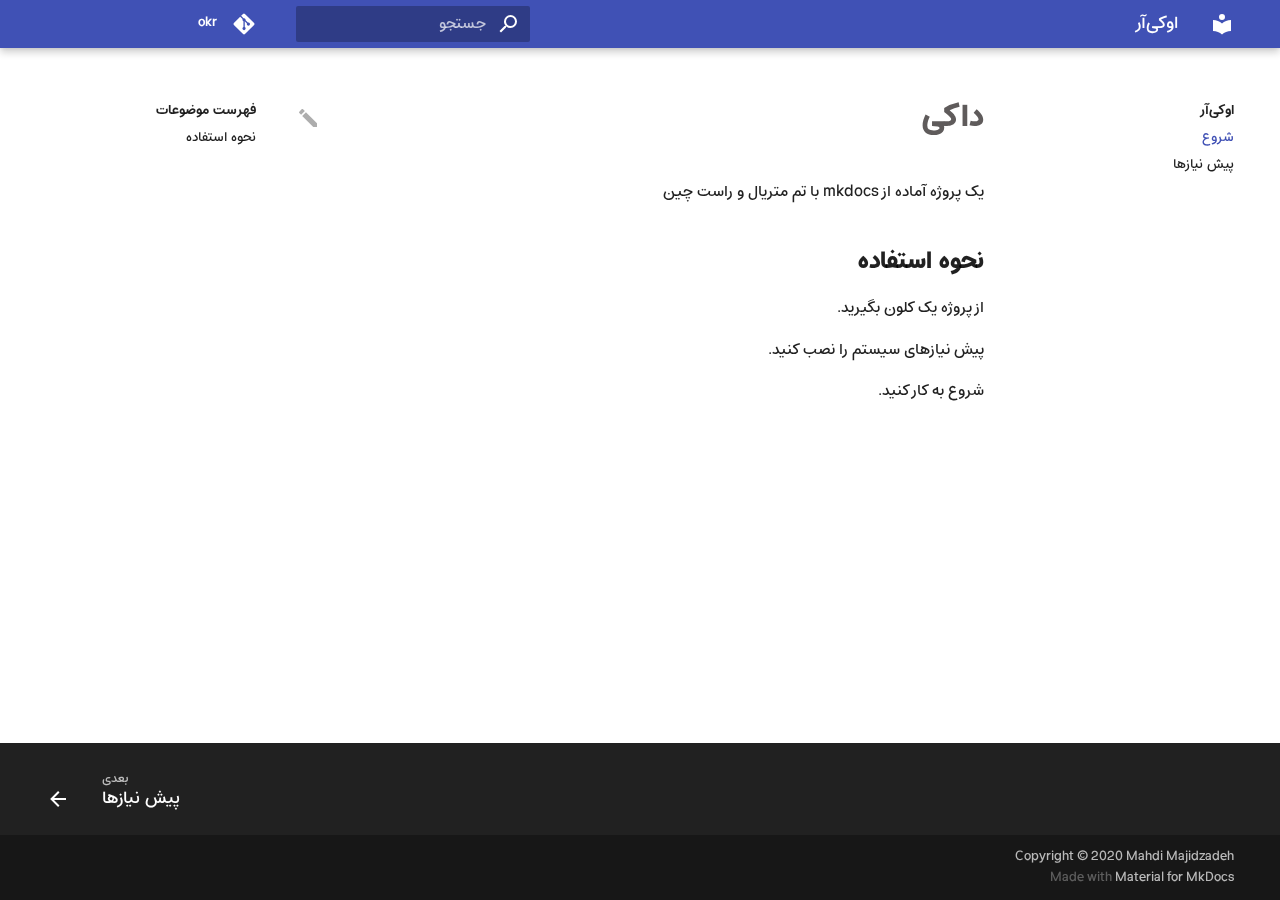
<file: index.html>
<!doctype html><html lang=fa class=no-js> <head><meta charset=utf-8><meta name=viewport content="width=device-width,initial-scale=1"><link href=https://okr.mahdimajidzadeh.ir/ rel=canonical><meta name=author content="Mahdi Majidzadeh"><link rel="shortcut icon" href=assets/images/favicon.png><meta name=generator content="mkdocs-1.1.2, mkdocs-material-6.1.0"><title>اوکی‌آر</title><link rel=stylesheet href=assets/stylesheets/main.bc7e593a.min.css><link rel=stylesheet href=assets/stylesheets/palette.ab28b872.min.css><link rel=stylesheet href=extra/style.css></head> <body dir=rtl data-md-color-scheme data-md-color-primary=none data-md-color-accent=none> <input class=md-toggle data-md-toggle=drawer type=checkbox id=__drawer autocomplete=off> <input class=md-toggle data-md-toggle=search type=checkbox id=__search autocomplete=off> <label class=md-overlay for=__drawer></label> <div data-md-component=skip> <a href=#_1 class=md-skip> پرش به محتویات </a> </div> <div data-md-component=announce> </div> <header class=md-header data-md-component=header> <nav class="md-header-nav md-grid" aria-label=Header> <a href=https://okr.mahdimajidzadeh.ir title=اوکی‌آر class="md-header-nav__button md-logo" aria-label=اوکی‌آر> <svg xmlns=http://www.w3.org/2000/svg viewbox="0 0 24 24"><path d="M12 8a3 3 0 003-3 3 3 0 00-3-3 3 3 0 00-3 3 3 3 0 003 3m0 3.54C9.64 9.35 6.5 8 3 8v11c3.5 0 6.64 1.35 9 3.54 2.36-2.19 5.5-3.54 9-3.54V8c-3.5 0-6.64 1.35-9 3.54z"/></svg> </a> <label class="md-header-nav__button md-icon" for=__drawer> <svg xmlns=http://www.w3.org/2000/svg viewbox="0 0 24 24"><path d="M3 6h18v2H3V6m0 5h18v2H3v-2m0 5h18v2H3v-2z"/></svg> </label> <div class=md-header-nav__title data-md-component=header-title> <div class=md-header-nav__ellipsis> <span class="md-header-nav__topic md-ellipsis"> اوکی‌آر </span> <span class="md-header-nav__topic md-ellipsis"> شروع </span> </div> </div> <label class="md-header-nav__button md-icon" for=__search> <svg xmlns=http://www.w3.org/2000/svg viewbox="0 0 24 24"><path d="M9.5 3A6.5 6.5 0 0116 9.5c0 1.61-.59 3.09-1.56 4.23l.27.27h.79l5 5-1.5 1.5-5-5v-.79l-.27-.27A6.516 6.516 0 019.5 16 6.5 6.5 0 013 9.5 6.5 6.5 0 019.5 3m0 2C7 5 5 7 5 9.5S7 14 9.5 14 14 12 14 9.5 12 5 9.5 5z"/></svg> </label> <div class=md-search data-md-component=search role=dialog> <label class=md-search__overlay for=__search></label> <div class=md-search__inner role=search> <form class=md-search__form name=search> <input type=text class=md-search__input name=query aria-label=جستجو placeholder=جستجو autocapitalize=off autocorrect=off autocomplete=off spellcheck=false data-md-component=search-query data-md-state=active> <label class="md-search__icon md-icon" for=__search> <svg xmlns=http://www.w3.org/2000/svg viewbox="0 0 24 24"><path d="M9.5 3A6.5 6.5 0 0116 9.5c0 1.61-.59 3.09-1.56 4.23l.27.27h.79l5 5-1.5 1.5-5-5v-.79l-.27-.27A6.516 6.516 0 019.5 16 6.5 6.5 0 013 9.5 6.5 6.5 0 019.5 3m0 2C7 5 5 7 5 9.5S7 14 9.5 14 14 12 14 9.5 12 5 9.5 5z"/></svg> <svg xmlns=http://www.w3.org/2000/svg viewbox="0 0 24 24"><path d="M20 11v2H8l5.5 5.5-1.42 1.42L4.16 12l7.92-7.92L13.5 5.5 8 11h12z"/></svg> </label> <button type=reset class="md-search__icon md-icon" aria-label=Clear data-md-component=search-reset tabindex=-1> <svg xmlns=http://www.w3.org/2000/svg viewbox="0 0 24 24"><path d="M19 6.41L17.59 5 12 10.59 6.41 5 5 6.41 10.59 12 5 17.59 6.41 19 12 13.41 17.59 19 19 17.59 13.41 12 19 6.41z"/></svg> </button> </form> <div class=md-search__output> <div class=md-search__scrollwrap data-md-scrollfix> <div class=md-search-result data-md-component=search-result> <div class=md-search-result__meta> Initializing search </div> <ol class=md-search-result__list></ol> </div> </div> </div> </div> </div> <div class=md-header-nav__source> <a href=https://github.com/MahdiMajidzadeh/okr/ title="رفتن به مخزن" class=md-source> <div class="md-source__icon md-icon"> <svg xmlns=http://www.w3.org/2000/svg viewbox="0 0 448 512"><path d="M439.55 236.05L244 40.45a28.87 28.87 0 00-40.81 0l-40.66 40.63 51.52 51.52c27.06-9.14 52.68 16.77 43.39 43.68l49.66 49.66c34.23-11.8 61.18 31 35.47 56.69-26.49 26.49-70.21-2.87-56-37.34L240.22 199v121.85c25.3 12.54 22.26 41.85 9.08 55a34.34 34.34 0 01-48.55 0c-17.57-17.6-11.07-46.91 11.25-56v-123c-20.8-8.51-24.6-30.74-18.64-45L142.57 101 8.45 235.14a28.86 28.86 0 000 40.81l195.61 195.6a28.86 28.86 0 0040.8 0l194.69-194.69a28.86 28.86 0 000-40.81z"/></svg> </div> <div class=md-source__repository> okr </div> </a> </div> </nav> </header> <div class=md-container data-md-component=container> <main class=md-main data-md-component=main> <div class="md-main__inner md-grid"> <div class="md-sidebar md-sidebar--primary" data-md-component=navigation> <div class=md-sidebar__scrollwrap> <div class=md-sidebar__inner> <nav class="md-nav md-nav--primary" aria-label=Navigation data-md-level=0> <label class=md-nav__title for=__drawer> <a href=https://okr.mahdimajidzadeh.ir title=اوکی‌آر class="md-nav__button md-logo" aria-label=اوکی‌آر> <svg xmlns=http://www.w3.org/2000/svg viewbox="0 0 24 24"><path d="M12 8a3 3 0 003-3 3 3 0 00-3-3 3 3 0 00-3 3 3 3 0 003 3m0 3.54C9.64 9.35 6.5 8 3 8v11c3.5 0 6.64 1.35 9 3.54 2.36-2.19 5.5-3.54 9-3.54V8c-3.5 0-6.64 1.35-9 3.54z"/></svg> </a> اوکی‌آر </label> <div class=md-nav__source> <a href=https://github.com/MahdiMajidzadeh/okr/ title="رفتن به مخزن" class=md-source> <div class="md-source__icon md-icon"> <svg xmlns=http://www.w3.org/2000/svg viewbox="0 0 448 512"><path d="M439.55 236.05L244 40.45a28.87 28.87 0 00-40.81 0l-40.66 40.63 51.52 51.52c27.06-9.14 52.68 16.77 43.39 43.68l49.66 49.66c34.23-11.8 61.18 31 35.47 56.69-26.49 26.49-70.21-2.87-56-37.34L240.22 199v121.85c25.3 12.54 22.26 41.85 9.08 55a34.34 34.34 0 01-48.55 0c-17.57-17.6-11.07-46.91 11.25-56v-123c-20.8-8.51-24.6-30.74-18.64-45L142.57 101 8.45 235.14a28.86 28.86 0 000 40.81l195.61 195.6a28.86 28.86 0 0040.8 0l194.69-194.69a28.86 28.86 0 000-40.81z"/></svg> </div> <div class=md-source__repository> okr </div> </a> </div> <ul class=md-nav__list data-md-scrollfix> <li class="md-nav__item md-nav__item--active"> <input class="md-nav__toggle md-toggle" data-md-toggle=toc type=checkbox id=__toc> <label class="md-nav__link md-nav__link--active" for=__toc> شروع <span class="md-nav__icon md-icon"></span> </label> <a href=. class="md-nav__link md-nav__link--active"> شروع </a> <nav class="md-nav md-nav--secondary" aria-label="فهرست موضوعات"> <label class=md-nav__title for=__toc> <span class="md-nav__icon md-icon"></span> فهرست موضوعات </label> <ul class=md-nav__list data-md-scrollfix> <li class=md-nav__item> <a href=#_2 class=md-nav__link> نحوه استفاده </a> </li> </ul> </nav> </li> <li class=md-nav__item> <a href=requirement/ class=md-nav__link> پیش نیازها </a> </li> </ul> </nav> </div> </div> </div> <div class="md-sidebar md-sidebar--secondary" data-md-component=toc> <div class=md-sidebar__scrollwrap> <div class=md-sidebar__inner> <nav class="md-nav md-nav--secondary" aria-label="فهرست موضوعات"> <label class=md-nav__title for=__toc> <span class="md-nav__icon md-icon"></span> فهرست موضوعات </label> <ul class=md-nav__list data-md-scrollfix> <li class=md-nav__item> <a href=#_2 class=md-nav__link> نحوه استفاده </a> </li> </ul> </nav> </div> </div> </div> <div class=md-content> <article class="md-content__inner md-typeset"> <a href=https://github.com/MahdiMajidzadeh/okr/edit/master/docs/index.md title="این صفحه را ویرایش کنید" class="md-content__button md-icon"> <svg xmlns=http://www.w3.org/2000/svg viewbox="0 0 24 24"><path d="M20.71 7.04c.39-.39.39-1.04 0-1.41l-2.34-2.34c-.37-.39-1.02-.39-1.41 0l-1.84 1.83 3.75 3.75M3 17.25V21h3.75L17.81 9.93l-3.75-3.75L3 17.25z"/></svg> </a> <h1 id=_1>داکی</h1> <p>یک پروژه آماده از mkdocs با تم متریال و راست چین</p> <h2 id=_2>نحوه استفاده</h2> <p>از پروژه یک کلون بگیرید.</p> <p>پیش نیازهای سیستم را نصب کنید.</p> <p>شروع به کار کنید.</p> </article> </div> </div> </main> <footer class=md-footer> <div class=md-footer-nav> <nav class="md-footer-nav__inner md-grid" aria-label=Footer> <a href=requirement/ class="md-footer-nav__link md-footer-nav__link--next" rel=next> <div class=md-footer-nav__title> <div class=md-ellipsis> <span class=md-footer-nav__direction> بعدی </span> پیش نیازها </div> </div> <div class="md-footer-nav__button md-icon"> <svg xmlns=http://www.w3.org/2000/svg viewbox="0 0 24 24"><path d="M4 11v2h12l-5.5 5.5 1.42 1.42L19.84 12l-7.92-7.92L10.5 5.5 16 11H4z"/></svg> </div> </a> </nav> </div> <div class="md-footer-meta md-typeset"> <div class="md-footer-meta__inner md-grid"> <div class=md-footer-copyright> <div class=md-footer-copyright__highlight> Copyright &copy; 2020 Mahdi Majidzadeh </div> Made with <a href=https://squidfunk.github.io/mkdocs-material/ target=_blank rel=noopener> Material for MkDocs </a> </div> </div> </div> </footer> </div> <script src=assets/javascripts/vendor.6a3d08fc.min.js></script> <script src=assets/javascripts/bundle.71201edf.min.js></script><script id=__lang type=application/json>{"clipboard.copy": "\u06a9\u067e\u06cc \u06a9\u0631\u062f\u0646", "clipboard.copied": "\u06a9\u067e\u06cc \u0634\u062f", "search.config.lang": "en", "search.config.pipeline": " ", "search.config.separator": "[\\s\\-]+", "search.placeholder": "\u062c\u0633\u062a\u062c\u0648", "search.result.placeholder": "\u0628\u0631\u0627\u06cc \u0634\u0631\u0648\u0639 \u062c\u0633\u062a\u062c\u0648 \u062a\u0627\u06cc\u067e \u06a9\u0646\u06cc\u062f", "search.result.none": "\u0633\u0646\u062f\u06cc \u06cc\u0627\u0641\u062a \u0646\u0634\u062f", "search.result.one": "1 \u0633\u0646\u062f \u06cc\u0627\u0641\u062a \u0634\u062f", "search.result.other": "# \u0633\u0646\u062f \u06cc\u0627\u0641\u062a \u0634\u062f", "search.result.more.one": "1 more on this page", "search.result.more.other": "# more on this page", "search.result.term.missing": "Missing"}</script> <script>
        app = initialize({
          base: ".",
          features: [],
          search: Object.assign({
            worker: "assets/javascripts/worker/search.4ac00218.min.js"
          }, typeof search !== "undefined" && search)
        })
      </script> </body> </html>
</file>
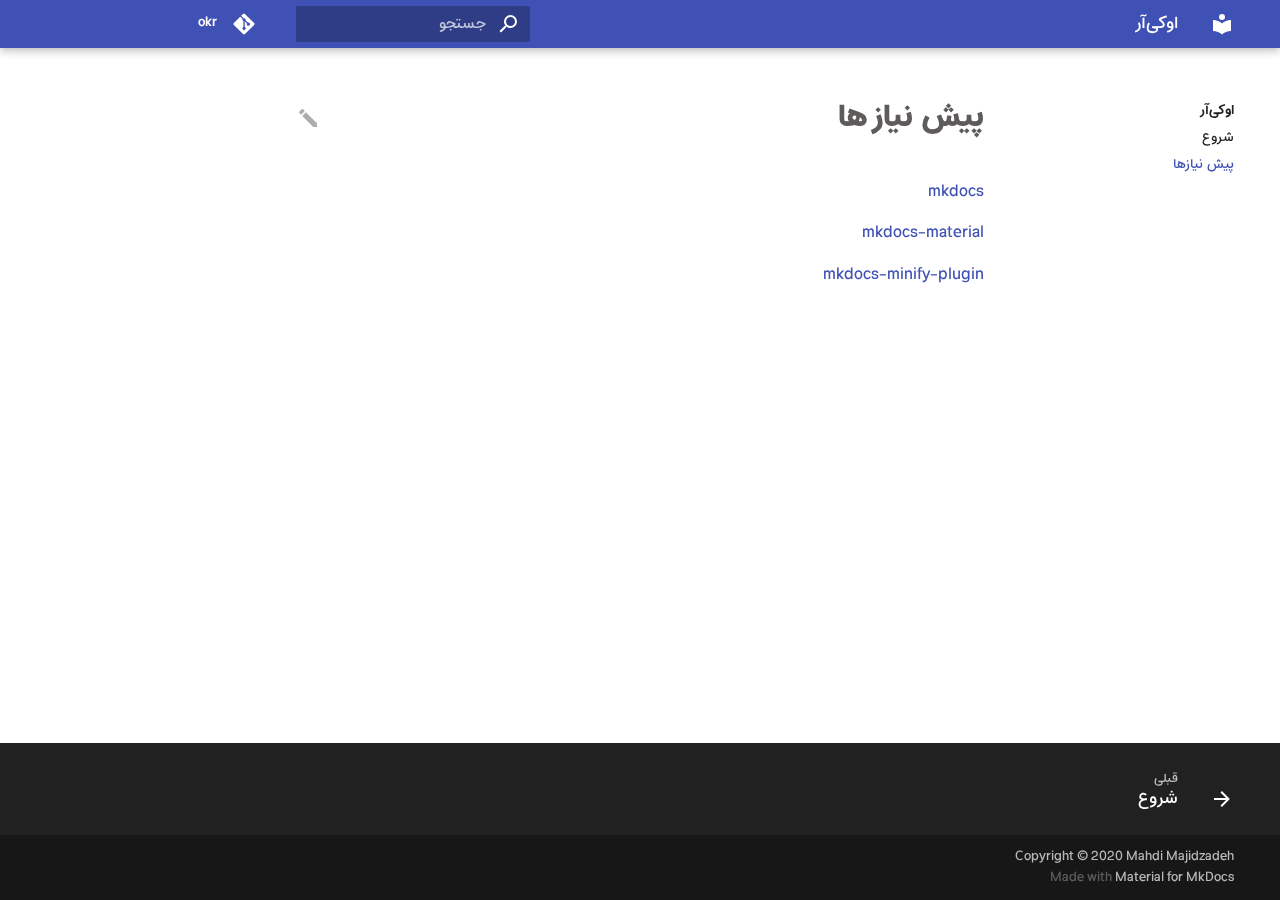
<file: requirement/index.html>
<!doctype html><html lang=fa class=no-js> <head><meta charset=utf-8><meta name=viewport content="width=device-width,initial-scale=1"><link href=https://okr.mahdimajidzadeh.ir/requirement/ rel=canonical><meta name=author content="Mahdi Majidzadeh"><link rel="shortcut icon" href=../assets/images/favicon.png><meta name=generator content="mkdocs-1.1.2, mkdocs-material-6.1.0"><title>پیش نیازها - اوکی‌آر</title><link rel=stylesheet href=../assets/stylesheets/main.bc7e593a.min.css><link rel=stylesheet href=../assets/stylesheets/palette.ab28b872.min.css><link rel=stylesheet href=../extra/style.css></head> <body dir=rtl data-md-color-scheme data-md-color-primary=none data-md-color-accent=none> <input class=md-toggle data-md-toggle=drawer type=checkbox id=__drawer autocomplete=off> <input class=md-toggle data-md-toggle=search type=checkbox id=__search autocomplete=off> <label class=md-overlay for=__drawer></label> <div data-md-component=skip> <a href=#_1 class=md-skip> پرش به محتویات </a> </div> <div data-md-component=announce> </div> <header class=md-header data-md-component=header> <nav class="md-header-nav md-grid" aria-label=Header> <a href=https://okr.mahdimajidzadeh.ir title=اوکی‌آر class="md-header-nav__button md-logo" aria-label=اوکی‌آر> <svg xmlns=http://www.w3.org/2000/svg viewbox="0 0 24 24"><path d="M12 8a3 3 0 003-3 3 3 0 00-3-3 3 3 0 00-3 3 3 3 0 003 3m0 3.54C9.64 9.35 6.5 8 3 8v11c3.5 0 6.64 1.35 9 3.54 2.36-2.19 5.5-3.54 9-3.54V8c-3.5 0-6.64 1.35-9 3.54z"/></svg> </a> <label class="md-header-nav__button md-icon" for=__drawer> <svg xmlns=http://www.w3.org/2000/svg viewbox="0 0 24 24"><path d="M3 6h18v2H3V6m0 5h18v2H3v-2m0 5h18v2H3v-2z"/></svg> </label> <div class=md-header-nav__title data-md-component=header-title> <div class=md-header-nav__ellipsis> <span class="md-header-nav__topic md-ellipsis"> اوکی‌آر </span> <span class="md-header-nav__topic md-ellipsis"> پیش نیازها </span> </div> </div> <label class="md-header-nav__button md-icon" for=__search> <svg xmlns=http://www.w3.org/2000/svg viewbox="0 0 24 24"><path d="M9.5 3A6.5 6.5 0 0116 9.5c0 1.61-.59 3.09-1.56 4.23l.27.27h.79l5 5-1.5 1.5-5-5v-.79l-.27-.27A6.516 6.516 0 019.5 16 6.5 6.5 0 013 9.5 6.5 6.5 0 019.5 3m0 2C7 5 5 7 5 9.5S7 14 9.5 14 14 12 14 9.5 12 5 9.5 5z"/></svg> </label> <div class=md-search data-md-component=search role=dialog> <label class=md-search__overlay for=__search></label> <div class=md-search__inner role=search> <form class=md-search__form name=search> <input type=text class=md-search__input name=query aria-label=جستجو placeholder=جستجو autocapitalize=off autocorrect=off autocomplete=off spellcheck=false data-md-component=search-query data-md-state=active> <label class="md-search__icon md-icon" for=__search> <svg xmlns=http://www.w3.org/2000/svg viewbox="0 0 24 24"><path d="M9.5 3A6.5 6.5 0 0116 9.5c0 1.61-.59 3.09-1.56 4.23l.27.27h.79l5 5-1.5 1.5-5-5v-.79l-.27-.27A6.516 6.516 0 019.5 16 6.5 6.5 0 013 9.5 6.5 6.5 0 019.5 3m0 2C7 5 5 7 5 9.5S7 14 9.5 14 14 12 14 9.5 12 5 9.5 5z"/></svg> <svg xmlns=http://www.w3.org/2000/svg viewbox="0 0 24 24"><path d="M20 11v2H8l5.5 5.5-1.42 1.42L4.16 12l7.92-7.92L13.5 5.5 8 11h12z"/></svg> </label> <button type=reset class="md-search__icon md-icon" aria-label=Clear data-md-component=search-reset tabindex=-1> <svg xmlns=http://www.w3.org/2000/svg viewbox="0 0 24 24"><path d="M19 6.41L17.59 5 12 10.59 6.41 5 5 6.41 10.59 12 5 17.59 6.41 19 12 13.41 17.59 19 19 17.59 13.41 12 19 6.41z"/></svg> </button> </form> <div class=md-search__output> <div class=md-search__scrollwrap data-md-scrollfix> <div class=md-search-result data-md-component=search-result> <div class=md-search-result__meta> Initializing search </div> <ol class=md-search-result__list></ol> </div> </div> </div> </div> </div> <div class=md-header-nav__source> <a href=https://github.com/MahdiMajidzadeh/okr/ title="رفتن به مخزن" class=md-source> <div class="md-source__icon md-icon"> <svg xmlns=http://www.w3.org/2000/svg viewbox="0 0 448 512"><path d="M439.55 236.05L244 40.45a28.87 28.87 0 00-40.81 0l-40.66 40.63 51.52 51.52c27.06-9.14 52.68 16.77 43.39 43.68l49.66 49.66c34.23-11.8 61.18 31 35.47 56.69-26.49 26.49-70.21-2.87-56-37.34L240.22 199v121.85c25.3 12.54 22.26 41.85 9.08 55a34.34 34.34 0 01-48.55 0c-17.57-17.6-11.07-46.91 11.25-56v-123c-20.8-8.51-24.6-30.74-18.64-45L142.57 101 8.45 235.14a28.86 28.86 0 000 40.81l195.61 195.6a28.86 28.86 0 0040.8 0l194.69-194.69a28.86 28.86 0 000-40.81z"/></svg> </div> <div class=md-source__repository> okr </div> </a> </div> </nav> </header> <div class=md-container data-md-component=container> <main class=md-main data-md-component=main> <div class="md-main__inner md-grid"> <div class="md-sidebar md-sidebar--primary" data-md-component=navigation> <div class=md-sidebar__scrollwrap> <div class=md-sidebar__inner> <nav class="md-nav md-nav--primary" aria-label=Navigation data-md-level=0> <label class=md-nav__title for=__drawer> <a href=https://okr.mahdimajidzadeh.ir title=اوکی‌آر class="md-nav__button md-logo" aria-label=اوکی‌آر> <svg xmlns=http://www.w3.org/2000/svg viewbox="0 0 24 24"><path d="M12 8a3 3 0 003-3 3 3 0 00-3-3 3 3 0 00-3 3 3 3 0 003 3m0 3.54C9.64 9.35 6.5 8 3 8v11c3.5 0 6.64 1.35 9 3.54 2.36-2.19 5.5-3.54 9-3.54V8c-3.5 0-6.64 1.35-9 3.54z"/></svg> </a> اوکی‌آر </label> <div class=md-nav__source> <a href=https://github.com/MahdiMajidzadeh/okr/ title="رفتن به مخزن" class=md-source> <div class="md-source__icon md-icon"> <svg xmlns=http://www.w3.org/2000/svg viewbox="0 0 448 512"><path d="M439.55 236.05L244 40.45a28.87 28.87 0 00-40.81 0l-40.66 40.63 51.52 51.52c27.06-9.14 52.68 16.77 43.39 43.68l49.66 49.66c34.23-11.8 61.18 31 35.47 56.69-26.49 26.49-70.21-2.87-56-37.34L240.22 199v121.85c25.3 12.54 22.26 41.85 9.08 55a34.34 34.34 0 01-48.55 0c-17.57-17.6-11.07-46.91 11.25-56v-123c-20.8-8.51-24.6-30.74-18.64-45L142.57 101 8.45 235.14a28.86 28.86 0 000 40.81l195.61 195.6a28.86 28.86 0 0040.8 0l194.69-194.69a28.86 28.86 0 000-40.81z"/></svg> </div> <div class=md-source__repository> okr </div> </a> </div> <ul class=md-nav__list data-md-scrollfix> <li class=md-nav__item> <a href=.. class=md-nav__link> شروع </a> </li> <li class="md-nav__item md-nav__item--active"> <input class="md-nav__toggle md-toggle" data-md-toggle=toc type=checkbox id=__toc> <a href=./ class="md-nav__link md-nav__link--active"> پیش نیازها </a> </li> </ul> </nav> </div> </div> </div> <div class="md-sidebar md-sidebar--secondary" data-md-component=toc> <div class=md-sidebar__scrollwrap> <div class=md-sidebar__inner> <nav class="md-nav md-nav--secondary" aria-label="فهرست موضوعات"> </nav> </div> </div> </div> <div class=md-content> <article class="md-content__inner md-typeset"> <a href=https://github.com/MahdiMajidzadeh/okr/edit/master/docs/requirement.md title="این صفحه را ویرایش کنید" class="md-content__button md-icon"> <svg xmlns=http://www.w3.org/2000/svg viewbox="0 0 24 24"><path d="M20.71 7.04c.39-.39.39-1.04 0-1.41l-2.34-2.34c-.37-.39-1.02-.39-1.41 0l-1.84 1.83 3.75 3.75M3 17.25V21h3.75L17.81 9.93l-3.75-3.75L3 17.25z"/></svg> </a> <h1 id=_1>پیش نیاز ها</h1> <p><a href=https://www.mkdocs.org/ >mkdocs</a></p> <p><a href=https://squidfunk.github.io/mkdocs-material/ >mkdocs-material</a></p> <p><a href=https://github.com/byrnereese/mkdocs-minify-plugin>mkdocs-minify-plugin</a></p> </article> </div> </div> </main> <footer class=md-footer> <div class=md-footer-nav> <nav class="md-footer-nav__inner md-grid" aria-label=Footer> <a href=.. class="md-footer-nav__link md-footer-nav__link--prev" rel=prev> <div class="md-footer-nav__button md-icon"> <svg xmlns=http://www.w3.org/2000/svg viewbox="0 0 24 24"><path d="M20 11v2H8l5.5 5.5-1.42 1.42L4.16 12l7.92-7.92L13.5 5.5 8 11h12z"/></svg> </div> <div class=md-footer-nav__title> <div class=md-ellipsis> <span class=md-footer-nav__direction> قبلی </span> شروع </div> </div> </a> </nav> </div> <div class="md-footer-meta md-typeset"> <div class="md-footer-meta__inner md-grid"> <div class=md-footer-copyright> <div class=md-footer-copyright__highlight> Copyright &copy; 2020 Mahdi Majidzadeh </div> Made with <a href=https://squidfunk.github.io/mkdocs-material/ target=_blank rel=noopener> Material for MkDocs </a> </div> </div> </div> </footer> </div> <script src=../assets/javascripts/vendor.6a3d08fc.min.js></script> <script src=../assets/javascripts/bundle.71201edf.min.js></script><script id=__lang type=application/json>{"clipboard.copy": "\u06a9\u067e\u06cc \u06a9\u0631\u062f\u0646", "clipboard.copied": "\u06a9\u067e\u06cc \u0634\u062f", "search.config.lang": "en", "search.config.pipeline": " ", "search.config.separator": "[\\s\\-]+", "search.placeholder": "\u062c\u0633\u062a\u062c\u0648", "search.result.placeholder": "\u0628\u0631\u0627\u06cc \u0634\u0631\u0648\u0639 \u062c\u0633\u062a\u062c\u0648 \u062a\u0627\u06cc\u067e \u06a9\u0646\u06cc\u062f", "search.result.none": "\u0633\u0646\u062f\u06cc \u06cc\u0627\u0641\u062a \u0646\u0634\u062f", "search.result.one": "1 \u0633\u0646\u062f \u06cc\u0627\u0641\u062a \u0634\u062f", "search.result.other": "# \u0633\u0646\u062f \u06cc\u0627\u0641\u062a \u0634\u062f", "search.result.more.one": "1 more on this page", "search.result.more.other": "# more on this page", "search.result.term.missing": "Missing"}</script> <script>
        app = initialize({
          base: "..",
          features: [],
          search: Object.assign({
            worker: "../assets/javascripts/worker/search.4ac00218.min.js"
          }, typeof search !== "undefined" && search)
        })
      </script> </body> </html>
</file>
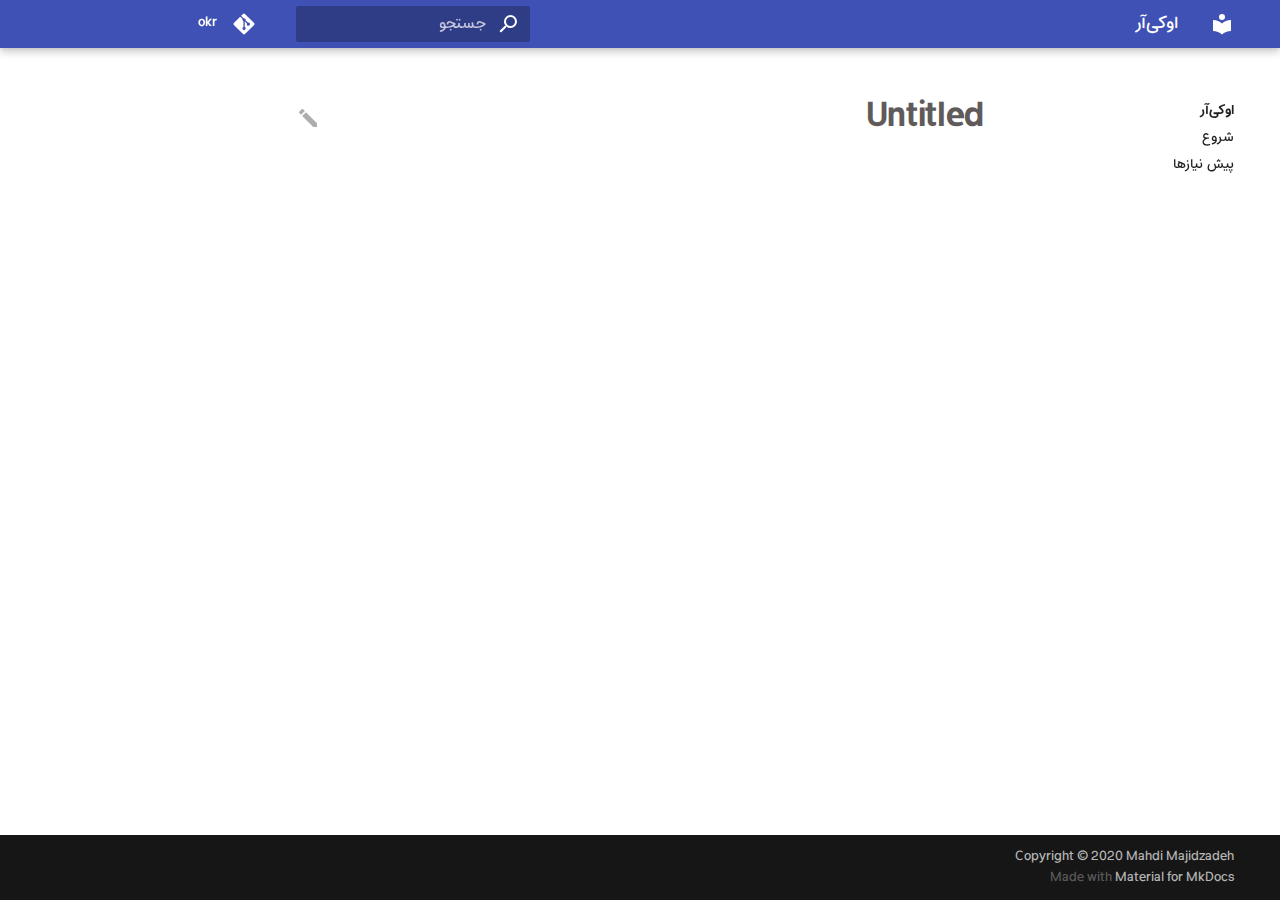
<file: Untitled/index.html>
<!doctype html><html lang=fa class=no-js> <head><meta charset=utf-8><meta name=viewport content="width=device-width,initial-scale=1"><link href=https://okr.mahdimajidzadeh.ir/Untitled/ rel=canonical><meta name=author content="Mahdi Majidzadeh"><link rel="shortcut icon" href=../assets/images/favicon.png><meta name=generator content="mkdocs-1.1.2, mkdocs-material-6.1.0"><title>Untitled - اوکی‌آر</title><link rel=stylesheet href=../assets/stylesheets/main.bc7e593a.min.css><link rel=stylesheet href=../assets/stylesheets/palette.ab28b872.min.css><link rel=stylesheet href=../extra/style.css></head> <body dir=rtl data-md-color-scheme data-md-color-primary=none data-md-color-accent=none> <input class=md-toggle data-md-toggle=drawer type=checkbox id=__drawer autocomplete=off> <input class=md-toggle data-md-toggle=search type=checkbox id=__search autocomplete=off> <label class=md-overlay for=__drawer></label> <div data-md-component=skip> </div> <div data-md-component=announce> </div> <header class=md-header data-md-component=header> <nav class="md-header-nav md-grid" aria-label=Header> <a href=https://okr.mahdimajidzadeh.ir title=اوکی‌آر class="md-header-nav__button md-logo" aria-label=اوکی‌آر> <svg xmlns=http://www.w3.org/2000/svg viewbox="0 0 24 24"><path d="M12 8a3 3 0 003-3 3 3 0 00-3-3 3 3 0 00-3 3 3 3 0 003 3m0 3.54C9.64 9.35 6.5 8 3 8v11c3.5 0 6.64 1.35 9 3.54 2.36-2.19 5.5-3.54 9-3.54V8c-3.5 0-6.64 1.35-9 3.54z"/></svg> </a> <label class="md-header-nav__button md-icon" for=__drawer> <svg xmlns=http://www.w3.org/2000/svg viewbox="0 0 24 24"><path d="M3 6h18v2H3V6m0 5h18v2H3v-2m0 5h18v2H3v-2z"/></svg> </label> <div class=md-header-nav__title data-md-component=header-title> <div class=md-header-nav__ellipsis> <span class="md-header-nav__topic md-ellipsis"> اوکی‌آر </span> <span class="md-header-nav__topic md-ellipsis"> Untitled </span> </div> </div> <label class="md-header-nav__button md-icon" for=__search> <svg xmlns=http://www.w3.org/2000/svg viewbox="0 0 24 24"><path d="M9.5 3A6.5 6.5 0 0116 9.5c0 1.61-.59 3.09-1.56 4.23l.27.27h.79l5 5-1.5 1.5-5-5v-.79l-.27-.27A6.516 6.516 0 019.5 16 6.5 6.5 0 013 9.5 6.5 6.5 0 019.5 3m0 2C7 5 5 7 5 9.5S7 14 9.5 14 14 12 14 9.5 12 5 9.5 5z"/></svg> </label> <div class=md-search data-md-component=search role=dialog> <label class=md-search__overlay for=__search></label> <div class=md-search__inner role=search> <form class=md-search__form name=search> <input type=text class=md-search__input name=query aria-label=جستجو placeholder=جستجو autocapitalize=off autocorrect=off autocomplete=off spellcheck=false data-md-component=search-query data-md-state=active> <label class="md-search__icon md-icon" for=__search> <svg xmlns=http://www.w3.org/2000/svg viewbox="0 0 24 24"><path d="M9.5 3A6.5 6.5 0 0116 9.5c0 1.61-.59 3.09-1.56 4.23l.27.27h.79l5 5-1.5 1.5-5-5v-.79l-.27-.27A6.516 6.516 0 019.5 16 6.5 6.5 0 013 9.5 6.5 6.5 0 019.5 3m0 2C7 5 5 7 5 9.5S7 14 9.5 14 14 12 14 9.5 12 5 9.5 5z"/></svg> <svg xmlns=http://www.w3.org/2000/svg viewbox="0 0 24 24"><path d="M20 11v2H8l5.5 5.5-1.42 1.42L4.16 12l7.92-7.92L13.5 5.5 8 11h12z"/></svg> </label> <button type=reset class="md-search__icon md-icon" aria-label=Clear data-md-component=search-reset tabindex=-1> <svg xmlns=http://www.w3.org/2000/svg viewbox="0 0 24 24"><path d="M19 6.41L17.59 5 12 10.59 6.41 5 5 6.41 10.59 12 5 17.59 6.41 19 12 13.41 17.59 19 19 17.59 13.41 12 19 6.41z"/></svg> </button> </form> <div class=md-search__output> <div class=md-search__scrollwrap data-md-scrollfix> <div class=md-search-result data-md-component=search-result> <div class=md-search-result__meta> Initializing search </div> <ol class=md-search-result__list></ol> </div> </div> </div> </div> </div> <div class=md-header-nav__source> <a href=https://github.com/MahdiMajidzadeh/okr/ title="رفتن به مخزن" class=md-source> <div class="md-source__icon md-icon"> <svg xmlns=http://www.w3.org/2000/svg viewbox="0 0 448 512"><path d="M439.55 236.05L244 40.45a28.87 28.87 0 00-40.81 0l-40.66 40.63 51.52 51.52c27.06-9.14 52.68 16.77 43.39 43.68l49.66 49.66c34.23-11.8 61.18 31 35.47 56.69-26.49 26.49-70.21-2.87-56-37.34L240.22 199v121.85c25.3 12.54 22.26 41.85 9.08 55a34.34 34.34 0 01-48.55 0c-17.57-17.6-11.07-46.91 11.25-56v-123c-20.8-8.51-24.6-30.74-18.64-45L142.57 101 8.45 235.14a28.86 28.86 0 000 40.81l195.61 195.6a28.86 28.86 0 0040.8 0l194.69-194.69a28.86 28.86 0 000-40.81z"/></svg> </div> <div class=md-source__repository> okr </div> </a> </div> </nav> </header> <div class=md-container data-md-component=container> <main class=md-main data-md-component=main> <div class="md-main__inner md-grid"> <div class="md-sidebar md-sidebar--primary" data-md-component=navigation> <div class=md-sidebar__scrollwrap> <div class=md-sidebar__inner> <nav class="md-nav md-nav--primary" aria-label=Navigation data-md-level=0> <label class=md-nav__title for=__drawer> <a href=https://okr.mahdimajidzadeh.ir title=اوکی‌آر class="md-nav__button md-logo" aria-label=اوکی‌آر> <svg xmlns=http://www.w3.org/2000/svg viewbox="0 0 24 24"><path d="M12 8a3 3 0 003-3 3 3 0 00-3-3 3 3 0 00-3 3 3 3 0 003 3m0 3.54C9.64 9.35 6.5 8 3 8v11c3.5 0 6.64 1.35 9 3.54 2.36-2.19 5.5-3.54 9-3.54V8c-3.5 0-6.64 1.35-9 3.54z"/></svg> </a> اوکی‌آر </label> <div class=md-nav__source> <a href=https://github.com/MahdiMajidzadeh/okr/ title="رفتن به مخزن" class=md-source> <div class="md-source__icon md-icon"> <svg xmlns=http://www.w3.org/2000/svg viewbox="0 0 448 512"><path d="M439.55 236.05L244 40.45a28.87 28.87 0 00-40.81 0l-40.66 40.63 51.52 51.52c27.06-9.14 52.68 16.77 43.39 43.68l49.66 49.66c34.23-11.8 61.18 31 35.47 56.69-26.49 26.49-70.21-2.87-56-37.34L240.22 199v121.85c25.3 12.54 22.26 41.85 9.08 55a34.34 34.34 0 01-48.55 0c-17.57-17.6-11.07-46.91 11.25-56v-123c-20.8-8.51-24.6-30.74-18.64-45L142.57 101 8.45 235.14a28.86 28.86 0 000 40.81l195.61 195.6a28.86 28.86 0 0040.8 0l194.69-194.69a28.86 28.86 0 000-40.81z"/></svg> </div> <div class=md-source__repository> okr </div> </a> </div> <ul class=md-nav__list data-md-scrollfix> <li class=md-nav__item> <a href=.. class=md-nav__link> شروع </a> </li> <li class=md-nav__item> <a href=../requirement/ class=md-nav__link> پیش نیازها </a> </li> </ul> </nav> </div> </div> </div> <div class=md-content> <article class="md-content__inner md-typeset"> <a href=https://github.com/MahdiMajidzadeh/okr/edit/master/docs/Untitled.md title="این صفحه را ویرایش کنید" class="md-content__button md-icon"> <svg xmlns=http://www.w3.org/2000/svg viewbox="0 0 24 24"><path d="M20.71 7.04c.39-.39.39-1.04 0-1.41l-2.34-2.34c-.37-.39-1.02-.39-1.41 0l-1.84 1.83 3.75 3.75M3 17.25V21h3.75L17.81 9.93l-3.75-3.75L3 17.25z"/></svg> </a> <h1>Untitled</h1> </article> </div> </div> </main> <footer class=md-footer> <div class="md-footer-meta md-typeset"> <div class="md-footer-meta__inner md-grid"> <div class=md-footer-copyright> <div class=md-footer-copyright__highlight> Copyright &copy; 2020 Mahdi Majidzadeh </div> Made with <a href=https://squidfunk.github.io/mkdocs-material/ target=_blank rel=noopener> Material for MkDocs </a> </div> </div> </div> </footer> </div> <script src=../assets/javascripts/vendor.6a3d08fc.min.js></script> <script src=../assets/javascripts/bundle.71201edf.min.js></script><script id=__lang type=application/json>{"clipboard.copy": "\u06a9\u067e\u06cc \u06a9\u0631\u062f\u0646", "clipboard.copied": "\u06a9\u067e\u06cc \u0634\u062f", "search.config.lang": "en", "search.config.pipeline": " ", "search.config.separator": "[\\s\\-]+", "search.placeholder": "\u062c\u0633\u062a\u062c\u0648", "search.result.placeholder": "\u0628\u0631\u0627\u06cc \u0634\u0631\u0648\u0639 \u062c\u0633\u062a\u062c\u0648 \u062a\u0627\u06cc\u067e \u06a9\u0646\u06cc\u062f", "search.result.none": "\u0633\u0646\u062f\u06cc \u06cc\u0627\u0641\u062a \u0646\u0634\u062f", "search.result.one": "1 \u0633\u0646\u062f \u06cc\u0627\u0641\u062a \u0634\u062f", "search.result.other": "# \u0633\u0646\u062f \u06cc\u0627\u0641\u062a \u0634\u062f", "search.result.more.one": "1 more on this page", "search.result.more.other": "# more on this page", "search.result.term.missing": "Missing"}</script> <script>
        app = initialize({
          base: "..",
          features: [],
          search: Object.assign({
            worker: "../assets/javascripts/worker/search.4ac00218.min.js"
          }, typeof search !== "undefined" && search)
        })
      </script> </body> </html>
</file>
